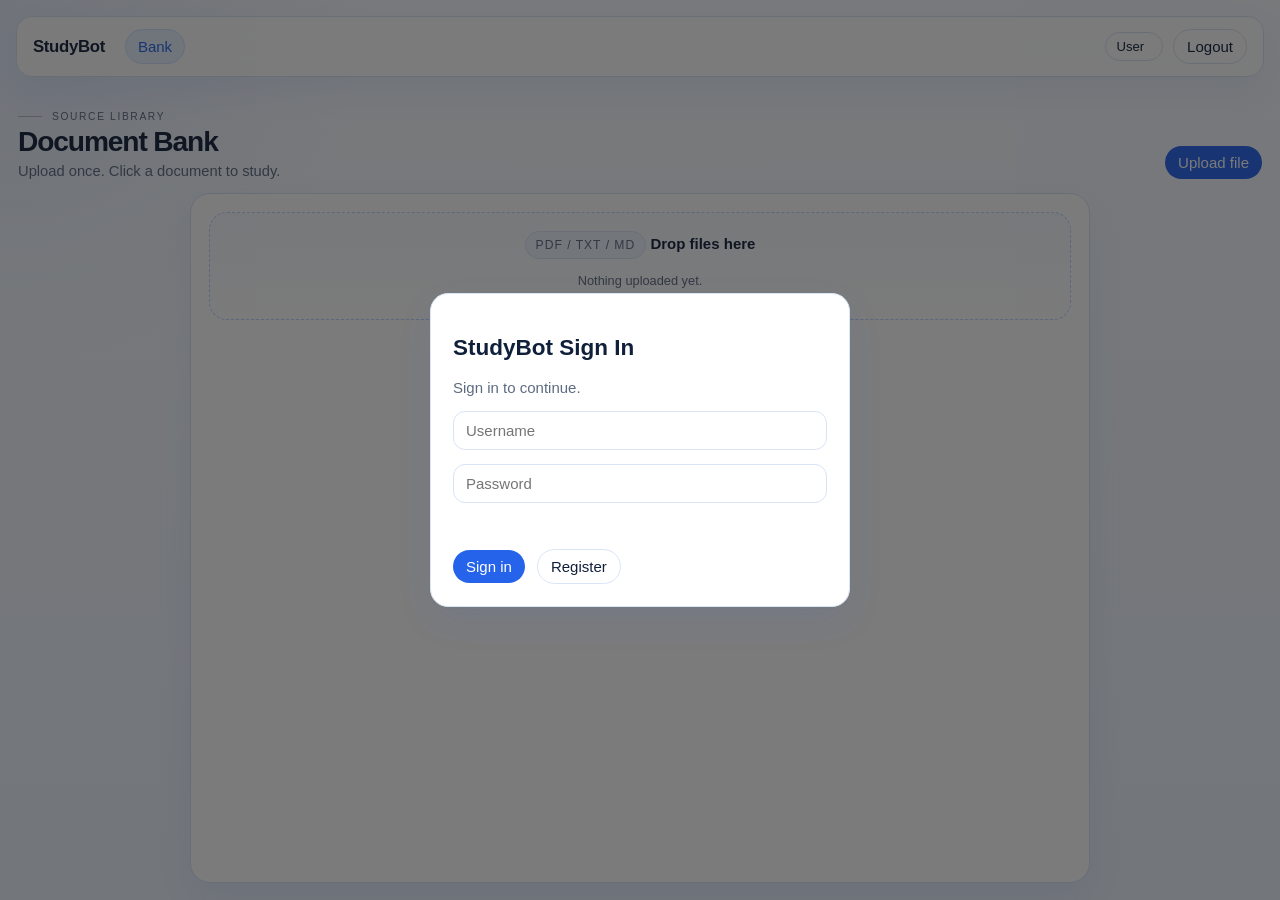
<file: frontend/pages/bank.html>
<!DOCTYPE html>
<html lang="en">
<head>
  <meta charset="utf-8">
  <meta name="viewport" content="width=device-width, initial-scale=1">
  <title>StudyBot Bank</title>
  <link rel="stylesheet" href="../assets/css/tokens.css">
  <link rel="stylesheet" href="../assets/css/layout.css">
  <link rel="stylesheet" href="../assets/css/components.css">
  <link rel="stylesheet" href="../assets/css/bank.css">
</head>
<body>
  <div class="page-shell app-shell">
    <header class="topbar app-topbar reveal">
      <div class="topbar-main">
        <a href="bank.html" class="brand-mark">StudyBot</a>
        <nav class="topbar-nav">
          <a class="nav-link active" href="bank.html">Bank</a>
        </nav>
      </div>
      <div class="topbar-side">
        <div class="pill-list" id="status-pills"></div>
        <div class="status">User <strong id="user-label"></strong></div>
        <button class="btn-secondary" id="logout-btn">Logout</button>
      </div>
    </header>

    <section class="page-head reveal">
      <div>
        <span class="eyebrow">Source Library</span>
        <h1>Document Bank</h1>
        <p class="muted">Upload once. Click a document to study.</p>
      </div>
      <div class="page-head-actions">
        <button class="btn-primary" id="browse-upload">Upload file</button>
        <input type="file" id="upload-input" hidden accept=".pdf,.txt,.md">
      </div>
    </section>

    <main class="bank-content reveal">
      <section class="panel bank-main-full">
        <section class="dropzone bank-upload" id="dropzone">
          <div>
            <div class="dropzone-mark">PDF / TXT / MD</div>
            <strong>Drop files here</strong>
            <p class="small muted" id="upload-note">Nothing uploaded yet.</p>
          </div>
        </section>

        <div class="doc-table" id="docs-list"></div>
      </section>
    </main>
  </div>

  <div class="auth-overlay" id="auth-overlay">
  <script>if(!localStorage.getItem("sb_user"))document.getElementById("auth-overlay").classList.add("open");</script>
    <div class="auth-box">
      <h2>StudyBot Sign In</h2>
      <p class="muted">Sign in to continue.</p>
      <div class="stack">
        <input id="auth-user" placeholder="Username">
        <input id="auth-pass" type="password" placeholder="Password">
        <div id="auth-error" class="small" style="color: var(--danger); min-height: 18px;"></div>
        <div class="row">
          <button class="btn-primary" id="auth-login">Sign in</button>
          <button class="btn-secondary" id="auth-register">Register</button>
        </div>
      </div>
    </div>
  </div>

  <div class="toast-stack" id="toast-stack"></div>
  <script src="../assets/js/amazon-cognito-identity.min.js"></script>
  <script src="../config.js"></script>
  <script type="module" src="../assets/js/bank.js"></script>
</body>
</html>
</file>
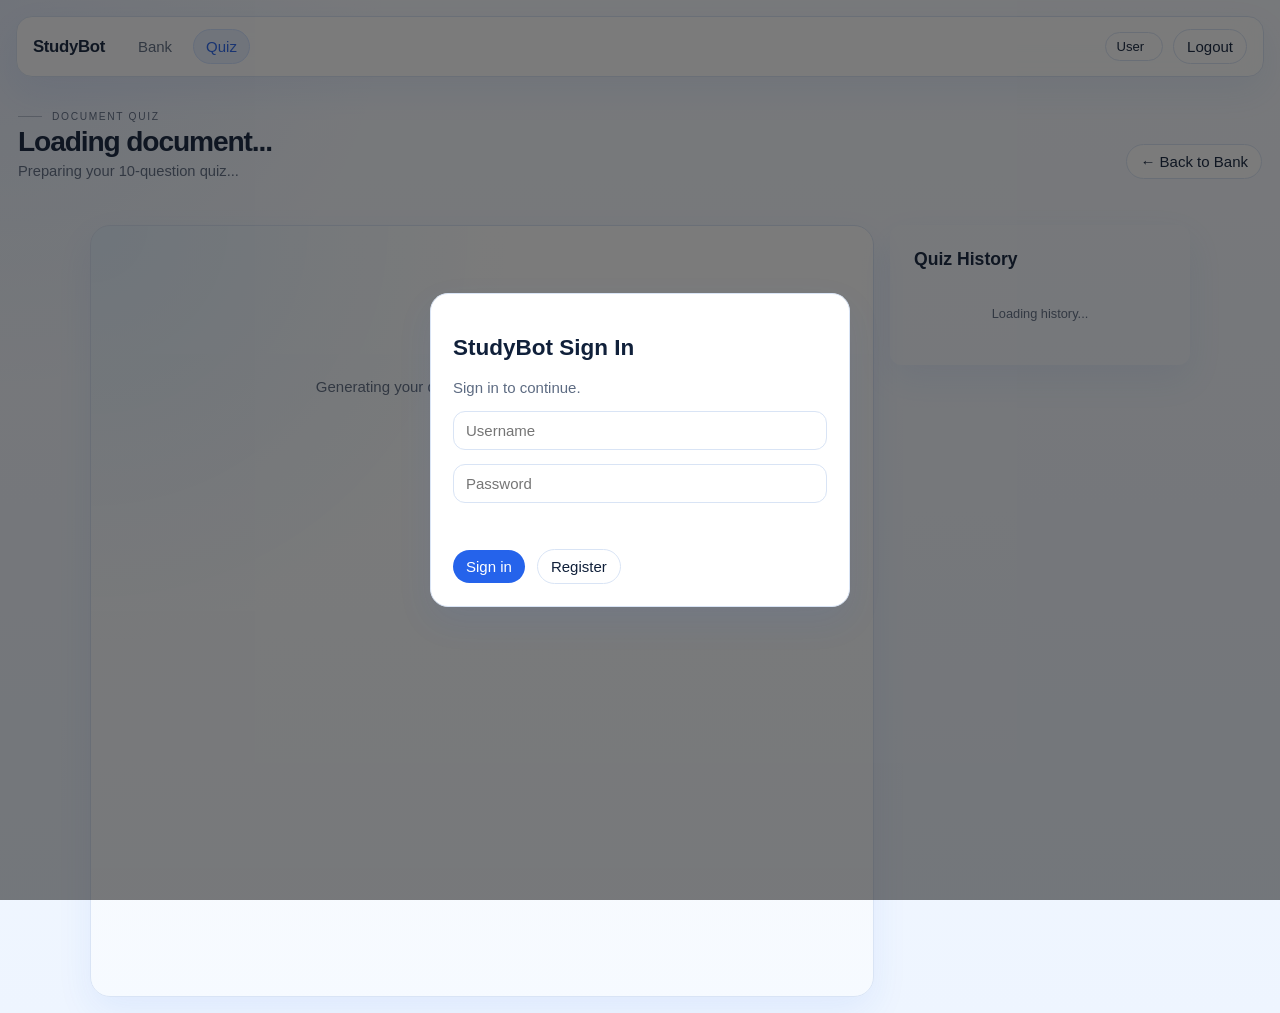
<file: frontend/pages/doc-quiz.html>
<!DOCTYPE html>
<html lang="en">
<head>
  <meta charset="utf-8">
  <meta name="viewport" content="width=device-width, initial-scale=1">
  <title>StudyBot — Document Quiz</title>
  <link rel="stylesheet" href="../assets/css/tokens.css">
  <link rel="stylesheet" href="../assets/css/layout.css">
  <link rel="stylesheet" href="../assets/css/components.css">
  <link rel="stylesheet" href="../assets/css/folder.css">
  <link rel="stylesheet" href="../assets/css/doc-workspace.css">
</head>
<body class="doc-workspace-page">
  <div class="page-shell app-shell">
    <header class="topbar app-topbar reveal">
      <div class="topbar-main">
        <a href="/" class="brand-mark">StudyBot</a>
        <nav class="topbar-nav">
          <a class="nav-link" href="/">Bank</a>
          <a class="nav-link active" href="#">Quiz</a>
        </nav>
      </div>
      <div class="topbar-side">
        <div class="status">User <strong id="user-label"></strong></div>
        <button class="btn-secondary" id="logout-btn">Logout</button>
      </div>
    </header>

    <section class="page-head reveal">
      <div>
        <span class="eyebrow">Document Quiz</span>
        <h1 id="doc-title">Loading document...</h1>
        <p class="muted" id="doc-meta">Preparing your 10-question quiz...</p>
      </div>
      <div class="page-head-actions">
        <a class="btn btn-secondary" href="/" id="back-link">← Back to Bank</a>
      </div>
    </section>

    <main class="doc-workspace-layout reveal" style="grid-template-columns: 1fr 300px; gap: 1rem; max-width: 1100px; margin: 0 auto; padding-top: 2rem;">
      <section class="panel doc-main-panel">
        <div class="chat-shell" style="padding: 2rem; background: var(--bg-card); border-radius: 12px; border: 1px solid var(--border);">
          <div id="loading-state" class="doc-loading-state" style="display: grid;">
            <div class="loading-spinner"></div>
            <p class="muted">Generating your quiz... This might take a moment.</p>
          </div>
          
          <div id="quiz-container" style="display: none;">
            <div id="quiz-questions" class="stack"></div>
            <div class="action-stack" style="margin-top: 2rem; padding-top: 2rem; border-top: 1px solid var(--border);">
              <button class="btn-primary" id="submit-quiz-btn">Submit Quiz</button>
              <div id="quiz-result"></div>
            </div>
          </div>
        </div>
      </section>

      <aside class="panel side-panel" style="background: var(--bg-card); border-radius: 12px; border: 1px solid var(--border); padding: 1.5rem; align-self: start;">
        <h3 style="margin-top: 0; margin-bottom: 1rem; font-size: 1.1rem;">Quiz History</h3>
        <div id="quiz-history-list" class="stack" style="gap: 10px;">
          <div class="empty small">Loading history...</div>
        </div>
      </aside>
    </main>
  </div>

  <div class="auth-overlay" id="auth-overlay">
  <script>if(!localStorage.getItem("sb_user"))document.getElementById("auth-overlay").classList.add("open");</script>
    <div class="auth-box">
      <h2>StudyBot Sign In</h2>
      <p class="muted">Sign in to continue.</p>
      <div class="stack">
        <input id="auth-user" placeholder="Username">
        <input id="auth-pass" type="password" placeholder="Password">
        <div id="auth-error" class="small auth-error"></div>
        <div class="row">
          <button class="btn-primary" id="auth-login">Sign in</button>
          <button class="btn-secondary" id="auth-register">Register</button>
        </div>
      </div>
    </div>
  </div>

  <div class="toast-stack" id="toast-stack"></div>
  <script src="../assets/js/amazon-cognito-identity.min.js"></script>
  <script src="../config.js"></script>
  <script type="module" src="../assets/js/doc-quiz.js"></script>
</body>
</html>
</file>
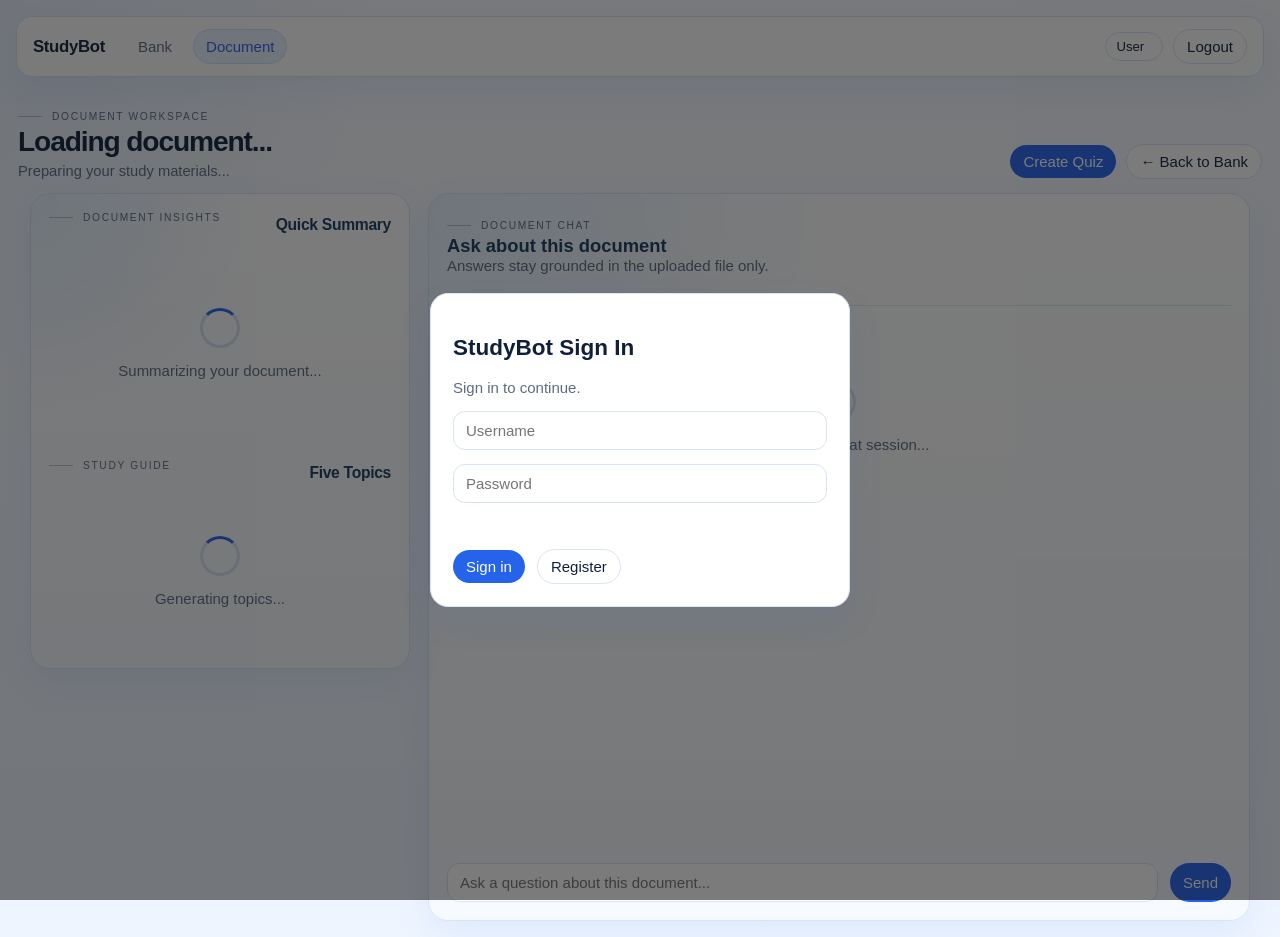
<file: frontend/pages/doc-workspace.html>
<!DOCTYPE html>
<html lang="en">
<head>
  <meta charset="utf-8">
  <meta name="viewport" content="width=device-width, initial-scale=1">
  <title>StudyBot — Document Workspace</title>
  <link rel="stylesheet" href="../assets/css/tokens.css">
  <link rel="stylesheet" href="../assets/css/layout.css">
  <link rel="stylesheet" href="../assets/css/components.css">
  <link rel="stylesheet" href="../assets/css/folder.css">
  <link rel="stylesheet" href="../assets/css/doc-workspace.css">
</head>
<body class="doc-workspace-page">
  <div class="page-shell app-shell">
    <header class="topbar app-topbar reveal">
      <div class="topbar-main">
        <a href="/" class="brand-mark">StudyBot</a>
        <nav class="topbar-nav">
          <a class="nav-link" href="/">Bank</a>
          <a class="nav-link active" href="#">Document</a>
        </nav>
      </div>
      <div class="topbar-side">
        <div class="status">User <strong id="user-label"></strong></div>
        <button class="btn-secondary" id="logout-btn">Logout</button>
      </div>
    </header>

    <section class="page-head reveal">
      <div>
        <span class="eyebrow">Document Workspace</span>
        <h1 id="doc-title">Loading document...</h1>
        <p class="muted" id="doc-meta">Preparing your study materials...</p>
      </div>
      <div class="page-head-actions" style="display: flex; gap: 10px;">
        <a class="btn btn-primary" href="#" id="quiz-link">Create Quiz</a>
        <a class="btn btn-secondary" href="/" id="back-link">← Back to Bank</a>
      </div>
    </section>

    <main class="doc-workspace-layout reveal">
      <aside class="panel doc-insights-panel">
        <div class="insights-shell">
          <div class="insights-section">
            <div class="section-head">
              <span class="eyebrow">Document Insights</span>
              <h2>Quick Summary</h2>
            </div>
            <div id="summary-panel" class="insights-body">
              <div class="doc-loading-state" id="summary-loading-state">
                <div class="loading-spinner"></div>
                <p class="muted">Summarizing your document...</p>
              </div>
            </div>
          </div>
          <div class="insights-section">
            <div class="section-head">
              <span class="eyebrow">Study Guide</span>
              <h2>Five Topics</h2>
            </div>
            <div id="topics-panel" class="insights-body">
              <div class="doc-loading-state compact" id="topics-loading-state">
                <div class="loading-spinner"></div>
                <p class="muted">Generating topics...</p>
              </div>
            </div>
          </div>
        </div>
      </aside>

      <section class="panel doc-main-panel">
        <div class="chat-shell">
          <div class="chat-head">
            <div class="chat-intro">
              <span class="eyebrow">Document Chat</span>
              <h2>Ask about this document</h2>
              <p class="muted">Answers stay grounded in the uploaded file only.</p>
            </div>
          </div>
          <div class="chat-messages" id="chat-messages">
            <div class="doc-loading-state" id="chat-loading-state">
              <div class="loading-spinner"></div>
              <p class="muted">Loading your chat session...</p>
            </div>
          </div>

          <div class="chat-composer">
            <input id="chat-input" placeholder="Ask a question about this document...">
            <button class="btn-primary" id="send-btn">Send</button>
          </div>
        </div>
      </section>
    </main>
  </div>

  <div class="auth-overlay" id="auth-overlay">
  <script>if(!localStorage.getItem("sb_user"))document.getElementById("auth-overlay").classList.add("open");</script>
    <div class="auth-box">
      <h2>StudyBot Sign In</h2>
      <p class="muted">Sign in to continue.</p>
      <div class="stack">
        <input id="auth-user" placeholder="Username">
        <input id="auth-pass" type="password" placeholder="Password">
        <div id="auth-error" class="small auth-error"></div>
        <div class="row">
          <button class="btn-primary" id="auth-login">Sign in</button>
          <button class="btn-secondary" id="auth-register">Register</button>
        </div>
      </div>
    </div>
  </div>

  <div class="toast-stack" id="toast-stack"></div>
  <script src="../assets/js/amazon-cognito-identity.min.js"></script>
  <script src="../config.js"></script>
  <script type="module" src="../assets/js/doc-workspace.js"></script>
</body>
</html>
</file>
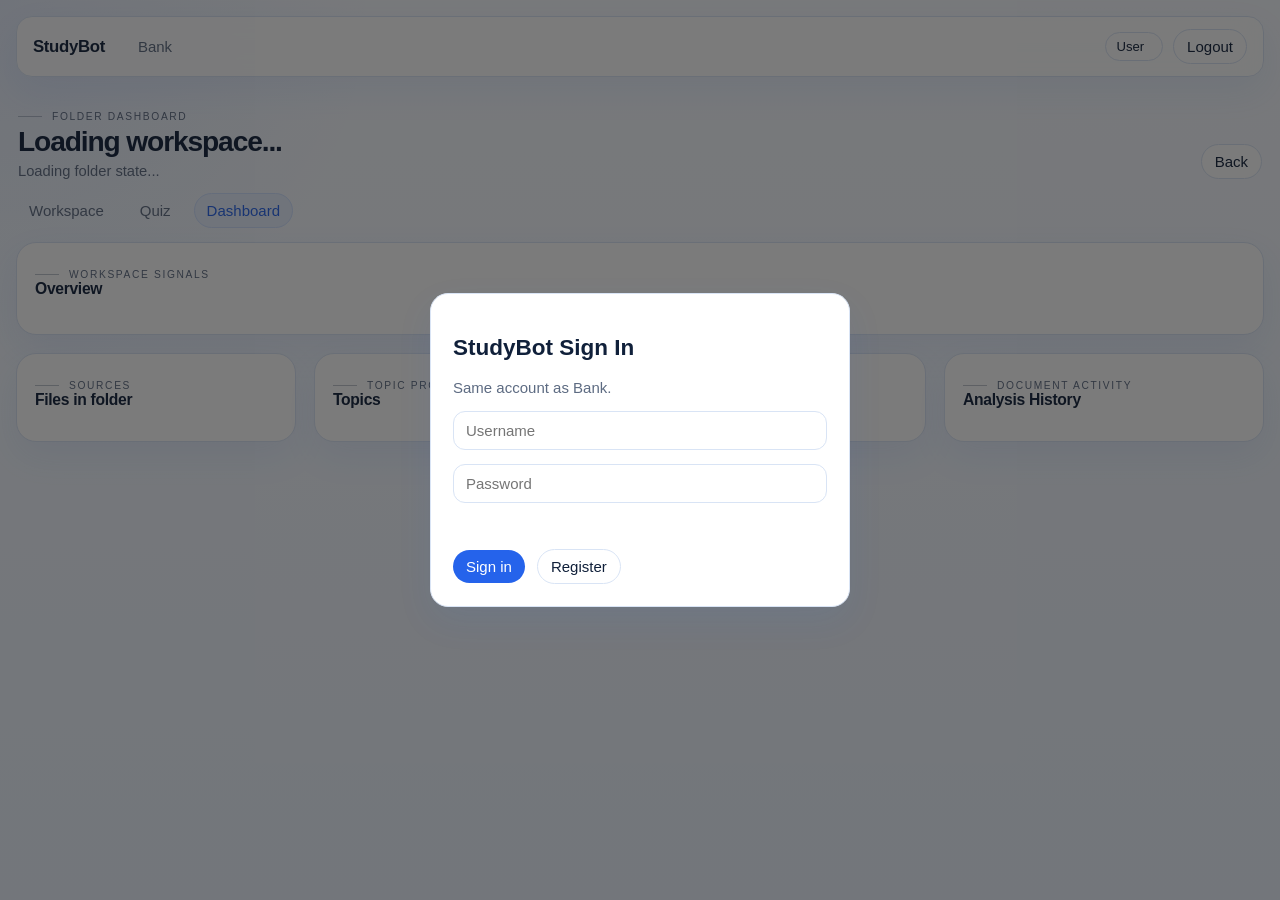
<file: frontend/pages/folder-dashboard.html>
<!DOCTYPE html>
<html lang="en">
<head>
  <meta charset="utf-8">
  <meta name="viewport" content="width=device-width, initial-scale=1">
  <title>StudyBot Dashboard</title>
  <link rel="stylesheet" href="../assets/css/tokens.css">
  <link rel="stylesheet" href="../assets/css/layout.css">
  <link rel="stylesheet" href="../assets/css/components.css">
  <link rel="stylesheet" href="../assets/css/folder.css">
</head>
<body>
  <div class="page-shell app-shell">
    <header class="topbar app-topbar reveal">
      <div class="topbar-main">
        <a href="bank.html" class="brand-mark">StudyBot</a>
        <nav class="topbar-nav">
          <a class="nav-link" href="bank.html">Bank</a>
        </nav>
      </div>
      <div class="topbar-side">
        <div class="status">User <strong id="user-label"></strong></div>
        <button class="btn-secondary" id="logout-btn">Logout</button>
      </div>
    </header>

    <section class="page-head reveal">
      <div>
        <span class="eyebrow">Folder Dashboard</span>
        <h1 id="folder-title">Loading workspace...</h1>
        <p class="muted" id="folder-meta">Loading folder state...</p>
      </div>
      <div class="page-head-actions">
        <a class="btn btn-secondary" href="bank.html" id="bank-link">Back</a>
      </div>
    </section>

    <nav class="subnav reveal">
      <a id="workspace-link" class="subnav-link" href="#">Workspace</a>
      <a id="quiz-link" class="subnav-link" href="#">Quiz</a>
      <a id="dashboard-link" class="subnav-link active" href="#">Dashboard</a>
    </nav>

    <main class="dashboard-layout reveal">
      <section class="panel dashboard-hero">
          <div class="section-head">
            <div>
              <span class="eyebrow">Workspace Signals</span>
            <h2>Overview</h2>
            </div>
          </div>
        <div class="stats-grid wide" id="stats-grid"></div>
      </section>

      <section class="dashboard-columns">
        <aside class="panel dashboard-side">
          <div class="section-head compact">
            <div>
              <span class="eyebrow">Sources</span>
              <h2>Files in folder</h2>
            </div>
          </div>
          <div class="list simple-list" id="folder-docs"></div>
        </aside>

        <section class="panel dashboard-main">
          <div class="section-head compact">
              <div>
                <span class="eyebrow">Topic progress</span>
                <h2>Topics</h2>
              </div>
          </div>
          <div class="list" id="topic-progress"></div>
        </section>

        <aside class="panel dashboard-side">
          <div class="section-head compact">
              <div>
                <span class="eyebrow">Document Activity</span>
                <h2>Analysis History</h2>
              </div>
          </div>
          <div class="list" id="quiz-history"></div>
        </aside>
      </section>
    </main>
  </div>

  <div class="auth-overlay" id="auth-overlay">
  <script>if(!localStorage.getItem("sb_user"))document.getElementById("auth-overlay").classList.add("open");</script>
    <div class="auth-box">
      <h2>StudyBot Sign In</h2>
      <p class="muted">Same account as Bank.</p>
      <div class="stack">
        <input id="auth-user" placeholder="Username">
        <input id="auth-pass" type="password" placeholder="Password">
        <div id="auth-error" class="small auth-error"></div>
        <div class="row">
          <button class="btn-primary" id="auth-login">Sign in</button>
          <button class="btn-secondary" id="auth-register">Register</button>
        </div>
      </div>
    </div>
  </div>

  <div class="toast-stack" id="toast-stack"></div>
  <script src="../assets/js/amazon-cognito-identity.min.js"></script>
  <script src="../config.js"></script>
  <script type="module" src="../assets/js/folder-dashboard.js"></script>
</body>
</html>
</file>
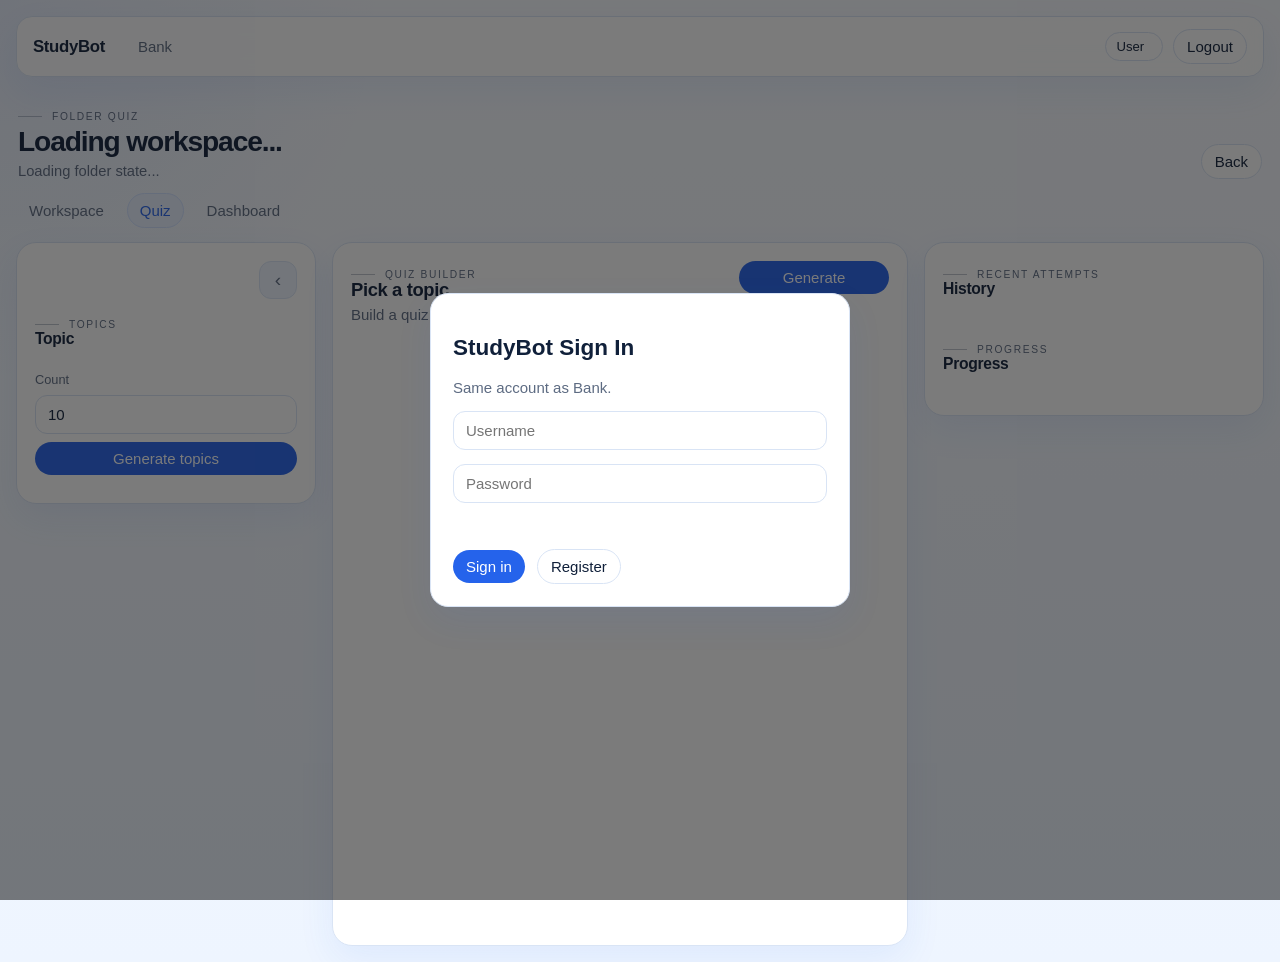
<file: frontend/pages/folder-quiz.html>
<!DOCTYPE html>
<html lang="en">
<head>
  <meta charset="utf-8">
  <meta name="viewport" content="width=device-width, initial-scale=1">
  <title>StudyBot Quiz</title>
  <link rel="stylesheet" href="../assets/css/tokens.css">
  <link rel="stylesheet" href="../assets/css/layout.css">
  <link rel="stylesheet" href="../assets/css/components.css">
  <link rel="stylesheet" href="../assets/css/folder.css">
</head>
<body class="folder-page folder-quiz-page">
  <div class="page-shell app-shell">
    <header class="topbar app-topbar reveal">
      <div class="topbar-main">
        <a href="bank.html" class="brand-mark">StudyBot</a>
        <nav class="topbar-nav">
          <a class="nav-link" href="bank.html">Bank</a>
        </nav>
      </div>
      <div class="topbar-side">
        <div class="status">User <strong id="user-label"></strong></div>
        <button class="btn-secondary" id="logout-btn">Logout</button>
      </div>
    </header>

    <section class="page-head reveal">
      <div>
        <span class="eyebrow">Folder Quiz</span>
        <h1 id="folder-title">Loading workspace...</h1>
        <p class="muted" id="folder-meta">Loading folder state...</p>
      </div>
      <div class="page-head-actions">
        <a class="btn btn-secondary" href="bank.html" id="bank-link">Back</a>
      </div>
    </section>

    <nav class="subnav reveal">
      <a id="workspace-link" class="subnav-link" href="#">Workspace</a>
      <a id="quiz-link" class="subnav-link active" href="#">Quiz</a>
      <a id="dashboard-link" class="subnav-link" href="#">Dashboard</a>
    </nav>

    <main class="workspace-grid folder-app quiz-layout reveal">
      <aside class="panel folder-sidebar collapsible-sidebar" id="folder-sidebar">
        <div class="sidebar-shell">
          <div class="sidebar-toggle-row">
            <button class="sidebar-toggle" id="sidebar-toggle" type="button" aria-expanded="true" aria-label="Collapse left sidebar">
              <span id="sidebar-toggle-icon" aria-hidden="true">‹</span>
            </button>
          </div>
          <div class="side-rail sidebar-content">
          <section class="section-block">
            <div class="section-head compact sidebar-head-stack">
              <div>
                <span class="eyebrow">Topics</span>
                <h2>Topic</h2>
              </div>
            </div>
            <div class="stack compact-stack">
              <label class="stack compact-stack">
                <span class="small muted">Count</span>
                <input id="question-count" type="number" min="1" max="25" value="10">
              </label>
              <button class="btn-primary" id="generate-topics-btn">Generate topics</button>
            </div>
            <div class="list" id="topics-list"></div>
          </section>
          </div>
        </div>
      </aside>

      <section class="panel folder-main">
        <div class="quiz-stage">
          <div class="section-head quiz-stage-head">
            <div class="quiz-stage-copy">
              <span class="eyebrow">Quiz Builder</span>
              <h2 id="quiz-topic-title">Pick a topic</h2>
              <p class="muted" id="quiz-topic-summary">Build a quiz from one topic.</p>
            </div>
            <div class="quiz-stage-actions">
              <button class="btn-primary" id="generate-quiz-btn">Generate</button>
            </div>
          </div>
          <div id="quiz-shell" class="stack">
            <div class="empty">Select a topic from the left rail to start.</div>
          </div>
        </div>
      </section>

      <aside class="panel folder-rail">
        <div class="side-rail side-rail-scroll">
          <section class="section-block">
            <div class="section-head compact">
              <div>
                <span class="eyebrow">Recent attempts</span>
                <h2>History</h2>
              </div>
            </div>
            <div class="list" id="quiz-history"></div>
          </section>

          <section class="section-block">
            <div class="section-head compact">
              <div>
                <span class="eyebrow">Progress</span>
                <h2>Progress</h2>
              </div>
            </div>
            <div class="list" id="topic-progress"></div>
          </section>
        </div>
      </aside>
    </main>
  </div>

  <div class="auth-overlay" id="auth-overlay">
  <script>if(!localStorage.getItem("sb_user"))document.getElementById("auth-overlay").classList.add("open");</script>
    <div class="auth-box">
      <h2>StudyBot Sign In</h2>
      <p class="muted">Same account as Bank.</p>
      <div class="stack">
        <input id="auth-user" placeholder="Username">
        <input id="auth-pass" type="password" placeholder="Password">
        <div id="auth-error" class="small auth-error"></div>
        <div class="row">
          <button class="btn-primary" id="auth-login">Sign in</button>
          <button class="btn-secondary" id="auth-register">Register</button>
        </div>
      </div>
    </div>
  </div>

  <div class="toast-stack" id="toast-stack"></div>
  <script src="../assets/js/amazon-cognito-identity.min.js"></script>
  <script src="../config.js"></script>
  <script type="module" src="../assets/js/folder-quiz.js"></script>
</body>
</html>
</file>
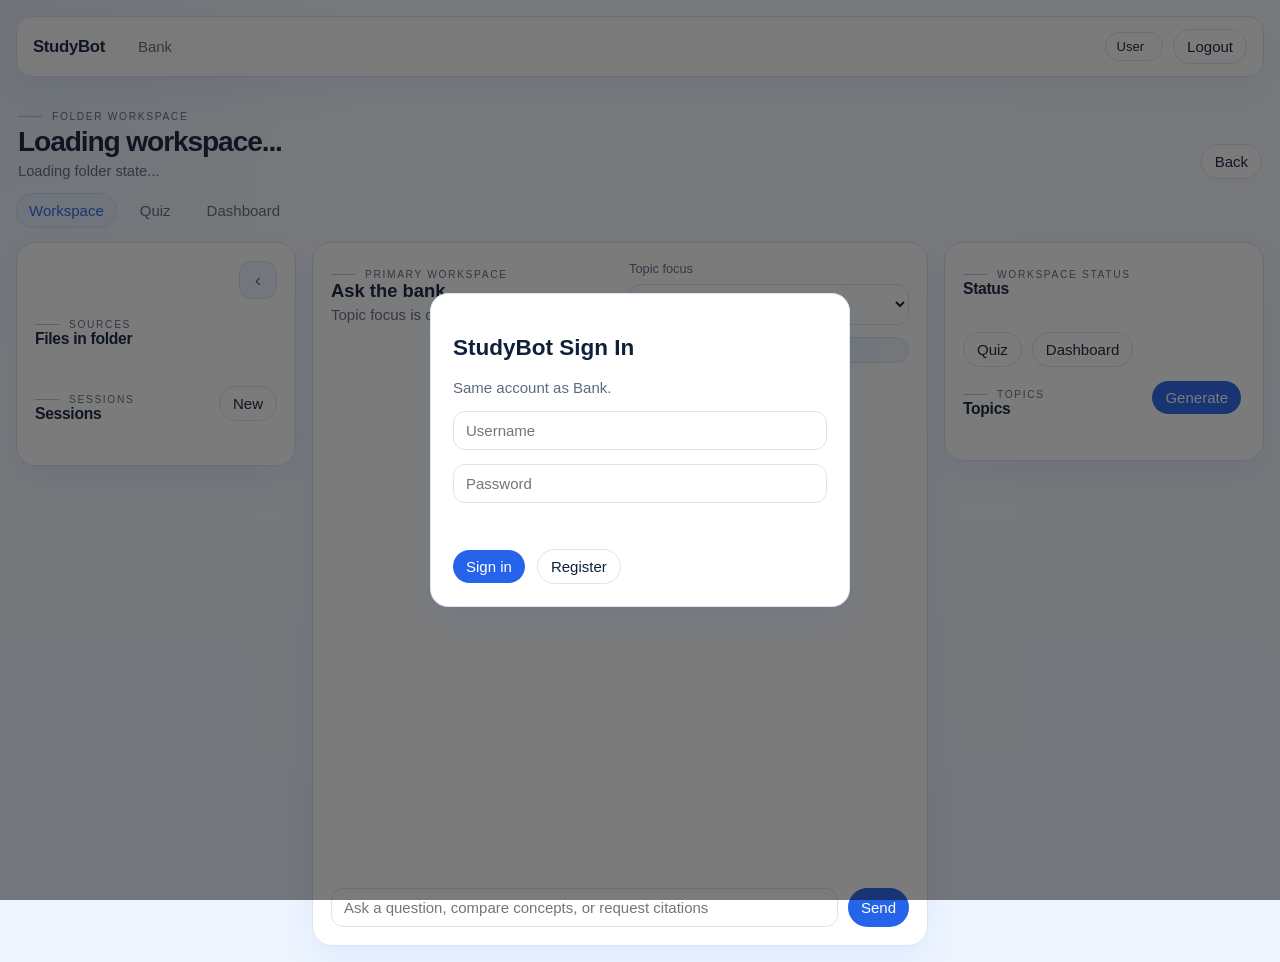
<file: frontend/pages/folder-workspace.html>
<!DOCTYPE html>
<html lang="en">
<head>
  <meta charset="utf-8">
  <meta name="viewport" content="width=device-width, initial-scale=1">
  <title>StudyBot Workspace</title>
  <link rel="stylesheet" href="../assets/css/tokens.css">
  <link rel="stylesheet" href="../assets/css/layout.css">
  <link rel="stylesheet" href="../assets/css/components.css">
  <link rel="stylesheet" href="../assets/css/folder.css">
</head>
<body class="folder-page folder-workspace-page">
  <div class="page-shell app-shell">
    <header class="topbar app-topbar reveal">
      <div class="topbar-main">
        <a href="bank.html" class="brand-mark">StudyBot</a>
        <nav class="topbar-nav">
          <a class="nav-link" href="bank.html">Bank</a>
        </nav>
      </div>
      <div class="topbar-side">
        <div class="status">User <strong id="user-label"></strong></div>
        <button class="btn-secondary" id="logout-btn">Logout</button>
      </div>
    </header>

    <section class="page-head reveal">
      <div>
        <span class="eyebrow">Folder Workspace</span>
        <h1 id="folder-title">Loading workspace...</h1>
        <p class="muted" id="folder-meta">Loading folder state...</p>
      </div>
      <div class="page-head-actions">
        <a class="btn btn-secondary" href="bank.html" id="bank-link">Back</a>
      </div>
    </section>

    <nav class="subnav reveal">
      <a id="workspace-link" class="subnav-link active" href="#">Workspace</a>
      <a id="quiz-link" class="subnav-link" href="#">Quiz</a>
      <a id="dashboard-link" class="subnav-link" href="#">Dashboard</a>
    </nav>

    <main class="workspace-grid folder-app reveal">
      <aside class="panel folder-sidebar collapsible-sidebar" id="folder-sidebar">
        <div class="sidebar-shell">
          <div class="sidebar-toggle-row">
            <button class="sidebar-toggle" id="sidebar-toggle" type="button" aria-expanded="true" aria-label="Collapse left sidebar">
              <span id="sidebar-toggle-icon" aria-hidden="true">‹</span>
            </button>
          </div>
          <div class="side-rail sidebar-content">
          <section class="section-block">
            <div class="section-head compact">
              <div>
                <span class="eyebrow">Sources</span>
                <h2>Files in folder</h2>
              </div>
            </div>
            <div class="list simple-list" id="folder-docs"></div>
          </section>

          <section class="section-block">
            <div class="section-head compact">
              <div>
                <span class="eyebrow">Sessions</span>
                <h2>Sessions</h2>
              </div>
              <button class="btn-secondary" id="new-session-btn">New</button>
            </div>
            <div class="list" id="sessions-list"></div>
          </section>
          </div>
        </div>
      </aside>

      <section class="panel folder-main">
        <div class="chat-shell">
          <div class="chat-head">
            <div class="chat-intro">
              <span class="eyebrow">Primary Workspace</span>
              <h2>Ask the bank</h2>
              <p class="muted">Topic focus is optional.</p>
            </div>
            <div class="chat-controls">
              <label class="stack compact-stack">
                <span class="small muted">Topic focus</span>
                <select id="topic-select"></select>
              </label>
              <div class="focus-topic" id="focus-topic-card"></div>
            </div>
          </div>

          <div class="chat-messages" id="chat-messages"></div>

          <div class="chat-composer">
            <input id="chat-input" placeholder="Ask a question, compare concepts, or request citations">
            <button class="btn-primary" id="send-btn">Send</button>
          </div>
        </div>
      </section>

      <aside class="panel folder-rail">
        <div class="side-rail side-rail-scroll">
          <section class="section-block">
            <div class="section-head compact">
              <div>
                <span class="eyebrow">Workspace Status</span>
                <h2>Status</h2>
              </div>
            </div>
            <div class="metric-strip vertical" id="workspace-signals"></div>
            <div class="action-stack">
              <a id="quiz-cta" class="btn btn-secondary" href="#">Quiz</a>
              <a id="dashboard-cta" class="btn btn-secondary" href="#">Dashboard</a>
            </div>
          </section>

          <section class="section-block">
            <div class="section-head compact">
              <div>
                <span class="eyebrow">Topics</span>
                <h2>Topics</h2>
              </div>
              <button class="btn-primary" id="generate-topics-btn">Generate</button>
            </div>
            <div class="list" id="topics-list"></div>
          </section>
        </div>
      </aside>
    </main>
  </div>

  <div class="auth-overlay" id="auth-overlay">
  <script>if(!localStorage.getItem("sb_user"))document.getElementById("auth-overlay").classList.add("open");</script>
    <div class="auth-box">
      <h2>StudyBot Sign In</h2>
      <p class="muted">Same account as Bank.</p>
      <div class="stack">
        <input id="auth-user" placeholder="Username">
        <input id="auth-pass" type="password" placeholder="Password">
        <div id="auth-error" class="small auth-error"></div>
        <div class="row">
          <button class="btn-primary" id="auth-login">Sign in</button>
          <button class="btn-secondary" id="auth-register">Register</button>
        </div>
      </div>
    </div>
  </div>

  <div class="toast-stack" id="toast-stack"></div>
  <script src="../assets/js/amazon-cognito-identity.min.js"></script>
  <script src="../config.js"></script>
  <script type="module" src="../assets/js/folder-workspace.js"></script>
</body>
</html>
</file>
<file: frontend/assets/css/tokens.css>
:root {
  --bg: #f4f8fe;
  --bg-elevated: #ffffff;
  --bg-subtle: #eef4ff;
  --bg-strong: #ffffff;
  --ink: #10203a;
  --muted: #5d6b82;
  --line: #d9e4f5;
  --line-strong: #c7d7f0;
  --accent: #2563eb;
  --accent-strong: #1d4ed8;
  --accent-soft: #e7f0ff;
  --warn: #b45309;
  --danger: #dc2626;
  --success: #15803d;
  --shadow: 0 14px 36px rgba(37, 99, 235, 0.08);
  --radius-lg: 20px;
  --radius-md: 14px;
  --radius-sm: 10px;
  --mono: "Cascadia Code", "SFMono-Regular", Consolas, monospace;
  --sans: "Aptos", "Segoe UI Variable Text", "Segoe UI", sans-serif;
}
</file>
<file: frontend/assets/css/layout.css>
*,
*::before,
*::after {
  box-sizing: border-box;
}

html,
body {
  margin: 0;
  min-height: 100%;
}

body {
  font-family: var(--sans);
  font-size: 15px;
  color: var(--ink);
  background:
    radial-gradient(circle at top left, rgba(37, 99, 235, 0.08), transparent 24%),
    linear-gradient(180deg, #f8fbff 0%, #eef5ff 100%);
}

a {
  color: inherit;
  text-decoration: none;
}

.page-shell {
  min-height: 100vh;
  padding: 16px;
}

.app-shell {
  max-width: 1600px;
  margin: 0 auto;
}

.topbar {
  display: flex;
  justify-content: space-between;
  align-items: center;
  gap: 16px;
  padding: 12px 16px;
  border-radius: 16px;
  margin-bottom: 18px;
  background: rgba(255, 255, 255, 0.88);
  border: 1px solid var(--line);
  box-shadow: var(--shadow);
}

.app-topbar {
  position: sticky;
  top: 12px;
  z-index: 20;
  backdrop-filter: blur(14px);
}

.topbar-main {
  display: flex;
  align-items: center;
  gap: 20px;
  min-width: 0;
}

.topbar-side {
  display: flex;
  gap: 10px;
  align-items: center;
  flex-wrap: wrap;
  justify-content: flex-end;
}

.brand-mark {
  font-size: 1.05rem;
  font-weight: 700;
  letter-spacing: -0.02em;
}

.topbar-nav {
  display: flex;
  gap: 8px;
  flex-wrap: wrap;
}

.page-head {
  display: flex;
  justify-content: space-between;
  align-items: flex-end;
  gap: 18px;
  padding: 8px 2px 14px;
}

.page-head h1,
.page-head p {
  margin: 0;
}

.page-head h1 {
  font-size: clamp(1.55rem, 2.2vw, 2.2rem);
  line-height: 1.02;
  letter-spacing: -0.04em;
  margin-top: 6px;
}

.page-head p {
  margin-top: 6px;
  max-width: 54ch;
  font-size: 0.92rem;
}

.page-head-actions {
  display: flex;
  gap: 10px;
  align-items: center;
  flex-wrap: wrap;
}

.eyebrow {
  display: inline-flex;
  align-items: center;
  gap: 10px;
  font-size: 0.64rem;
  letter-spacing: 0.16em;
  text-transform: uppercase;
  color: var(--muted);
}

.eyebrow::before {
  content: "";
  width: 24px;
  height: 1px;
  background: currentColor;
  opacity: 0.4;
}

.workspace-grid {
  display: grid;
  gap: 16px;
}

.workspace-grid.folder-app {
  grid-template-columns: 280px minmax(0, 1fr) 320px;
  align-items: start;
}

.workspace-grid.folder-app.quiz-layout {
  grid-template-columns: 300px minmax(0, 1.1fr) 340px;
}

.panel {
  border-radius: var(--radius-lg);
  padding: 18px;
  background: var(--bg-elevated);
  border: 1px solid var(--line);
  box-shadow: var(--shadow);
}

.panel h2,
.panel h3,
.panel p {
  margin-top: 0;
}

.split-column {
  display: grid;
  gap: 24px;
}

.section-head {
  display: flex;
  justify-content: space-between;
  gap: 12px;
  align-items: flex-start;
  margin-bottom: 14px;
}

.section-head.compact {
  margin-bottom: 10px;
}

.section-head h2 {
  margin-bottom: 4px;
  font-size: 0.98rem;
  letter-spacing: -0.02em;
}

.reveal {
  animation: rise-in 0.36s ease both;
}

@keyframes rise-in {
  from {
    opacity: 0;
    transform: translateY(8px);
  }
  to {
    opacity: 1;
    transform: translateY(0);
  }
}

.subnav {
  display: flex;
  gap: 10px;
  margin-bottom: 14px;
}

.subnav-link,
.nav-link {
  display: inline-flex;
  align-items: center;
  justify-content: center;
  padding: 8px 12px;
  border-radius: 999px;
  color: var(--muted);
  border: 1px solid transparent;
}

.subnav-link.active,
.nav-link.active {
  color: var(--accent);
  background: var(--accent-soft);
  border-color: #cfe0ff;
}

.dashboard-layout {
  display: grid;
  gap: 18px;
}

.dashboard-columns {
  display: grid;
  grid-template-columns: 280px minmax(0, 1fr) 320px;
  gap: 18px;
}

@media (max-width: 1160px) {
  .workspace-grid.folder-app,
  .dashboard-columns {
    grid-template-columns: 1fr;
  }

  .topbar {
    align-items: flex-start;
  }

  .page-head {
    align-items: flex-start;
    flex-direction: column;
  }
}

@media (max-width: 720px) {
  .page-shell {
    padding: 16px;
  }

  .topbar,
  .panel {
    padding: 16px;
  }

  .topbar-side {
    justify-content: flex-start;
  }

  .topbar-main {
    flex-direction: column;
    align-items: flex-start;
  }

  .subnav {
    flex-wrap: wrap;
  }
}
</file>
<file: frontend/assets/css/components.css>
.btn,
button {
  border: 0;
  border-radius: 999px;
  padding: 8px 13px;
  font: inherit;
  cursor: pointer;
  transition: transform 0.15s ease, background 0.15s ease, color 0.15s ease, border-color 0.15s ease;
}

.btn:hover,
button:hover {
  transform: translateY(-1px);
}

.btn-primary {
  background: var(--accent);
  color: #fff;
}

.btn-primary:hover {
  background: var(--accent-strong);
}

.btn-secondary {
  background: #fff;
  color: var(--ink);
  border: 1px solid var(--line);
}

.btn-secondary:hover {
  background: var(--bg-subtle);
}

.btn-danger {
  background: rgba(185, 28, 28, 0.1);
  color: var(--danger);
}

.field,
input,
select {
  width: 100%;
  border-radius: 12px;
  border: 1px solid var(--line);
  background: #fff;
  padding: 10px 12px;
  font: inherit;
  color: var(--ink);
}

.field:focus,
input:focus,
select:focus {
  outline: 2px solid rgba(37, 99, 235, 0.14);
  border-color: var(--accent);
}

.muted {
  color: var(--muted);
}

.stack {
  display: grid;
  gap: 14px;
}

.row {
  display: flex;
  gap: 12px;
  align-items: center;
}

.row.wrap {
  flex-wrap: wrap;
}

.row.between {
  justify-content: space-between;
}

.chip {
  display: inline-flex;
  align-items: center;
  gap: 8px;
  padding: 6px 10px;
  border-radius: 999px;
  background: #fff;
  border: 1px solid var(--line);
  color: var(--muted);
  font-size: 0.8rem;
}

.list {
  display: grid;
  gap: 12px;
}

.card {
  border: 1px solid var(--line);
  border-radius: var(--radius-md);
  background: #fff;
  padding: 16px;
}

.card h4,
.card p {
  margin: 0;
}

.small {
  font-size: 0.8rem;
}

.mono {
  font-family: var(--mono);
}

.empty {
  color: var(--muted);
  padding: 20px 0;
  text-align: center;
}

.dropzone {
  border: 1.5px dashed #bcd3ff;
  border-radius: 18px;
  padding: 18px;
  text-align: center;
  background: linear-gradient(180deg, #f6faff, #ffffff);
  transition: transform 0.15s ease, border-color 0.15s ease;
}

.dropzone.drag {
  border-color: var(--accent);
  transform: scale(1.01);
}

.dropzone-mark {
  display: inline-block;
  margin-bottom: 14px;
  padding: 6px 10px;
  border-radius: 999px;
  background: var(--bg-subtle);
  border: 1px solid var(--line);
  font-size: 0.76rem;
  letter-spacing: 0.08em;
  text-transform: uppercase;
  color: var(--muted);
}

.modal-backdrop {
  position: fixed;
  inset: 0;
  display: none;
  place-items: center;
  background: rgba(24, 24, 24, 0.48);
  z-index: 1000;
}

.modal-backdrop.open {
  display: grid;
}

.modal {
  width: min(560px, calc(100vw - 24px));
  padding: 20px;
  border-radius: 18px;
  background: var(--bg-strong);
  border: 1px solid var(--line);
  box-shadow: var(--shadow);
}

.modal h3,
.modal p {
  margin-top: 0;
}

.modal-scroll {
  max-height: 300px;
  overflow: auto;
  padding-right: 4px;
}

.status {
  display: inline-flex;
  align-items: center;
  gap: 8px;
  border-radius: 999px;
  padding: 6px 10px;
  background: #fff;
  border: 1px solid var(--line);
  font-size: 0.82rem;
}

.toast-stack {
  position: fixed;
  right: 18px;
  bottom: 18px;
  display: grid;
  gap: 10px;
  z-index: 1200;
}

.toast {
  min-width: 240px;
  max-width: 360px;
  padding: 12px 14px;
  border-radius: 14px;
  border: 1px solid var(--line);
  background: rgba(255, 255, 255, 0.96);
  box-shadow: var(--shadow);
}

.toast.error {
  color: var(--danger);
}

.toast.success {
  color: var(--success);
}

.auth-overlay {
  position: fixed;
  inset: 0;
  display: none;
  place-items: center;
  background: rgba(16, 16, 16, 0.55);
  z-index: 1400;
}

.auth-overlay.open {
  display: grid;
}

.auth-box {
  width: min(420px, calc(100vw - 24px));
  padding: 22px;
  border-radius: 18px;
  background: var(--bg-strong);
  border: 1px solid var(--line);
  box-shadow: var(--shadow);
}

.pill-list {
  display: flex;
  gap: 8px;
  flex-wrap: wrap;
}

.metric-strip {
  display: flex;
  gap: 12px;
  flex-wrap: wrap;
}

.metric-strip.vertical {
  display: grid;
}

.metric-pill {
  display: grid;
  gap: 3px;
  min-width: 0;
  padding: 12px;
  border-radius: 14px;
  border: 1px solid var(--line);
  background: var(--bg-subtle);
}

.metric-pill strong {
  font-size: 1rem;
  letter-spacing: -0.03em;
}

.metric-pill span {
  color: var(--muted);
  font-size: 0.8rem;
}

.compact-stack {
  gap: 8px;
}

.auth-error {
  color: var(--danger);
  min-height: 18px;
}
</file>
<file: frontend/assets/css/bank.css>
.bank-content {
  max-width: 900px;
  margin: 0 auto;
}

.bank-main-full {
  min-height: calc(100vh - 210px);
}

.bank-upload {
  margin-bottom: 18px;
}

.doc-table {
  display: grid;
  gap: 12px;
}

.doc-row {
  display: grid;
  grid-template-columns: minmax(0, 1fr) auto;
  gap: 16px;
  padding: 16px;
  border-radius: 14px;
  border: 1px solid var(--line);
  background: #fff;
  transition: border-color 0.15s ease, background 0.15s ease, transform 0.15s ease;
}

.doc-row-clickable {
  text-decoration: none;
  color: inherit;
  cursor: pointer;
}

.doc-row-clickable:hover {
  border-color: var(--accent);
  background: #f5f9ff;
  transform: translateY(-1px);
}

.doc-row h4 {
  margin: 0 0 6px;
}

.doc-row-main {
  min-width: 0;
}

.doc-actions {
  display: flex;
  gap: 8px;
  flex-wrap: wrap;
  justify-content: flex-end;
  align-content: center;
}
</file>
<file: frontend/assets/css/folder.css>
.sidebar-shell {
  display: grid;
  gap: 12px;
  position: sticky;
  top: 92px;
}

.sidebar-toggle-row {
  display: flex;
  justify-content: flex-end;
}

.sidebar-toggle {
  width: 38px;
  height: 38px;
  padding: 0;
  border-radius: 12px;
  border: 1px solid var(--line);
  background: var(--bg-subtle);
  color: var(--muted);
  font-size: 1.2rem;
  line-height: 1;
}

.sidebar-toggle:hover {
  color: var(--accent);
  border-color: var(--line-strong);
}

.side-rail {
  position: sticky;
  top: 92px;
  display: grid;
  gap: 14px;
}

.collapsible-sidebar .side-rail {
  position: static;
  top: auto;
}

.side-rail-scroll {
  max-height: calc(100vh - 112px);
  overflow: auto;
  padding-right: 4px;
}

.folder-sidebar,
.folder-main,
.folder-rail,
.dashboard-main,
.dashboard-side,
.dashboard-hero {
  min-width: 0;
}

.folder-sidebar,
.folder-rail {
  align-self: start;
}

.section-block {
  display: grid;
  gap: 10px;
}

.sidebar-head-stack {
  align-items: stretch;
}

.simple-list-item {
  padding: 10px 0;
  border-bottom: 1px solid var(--line);
}

.simple-list-item:last-child {
  border-bottom: 0;
}

.chat-shell {
  display: grid;
  grid-template-rows: auto 1fr auto;
  min-height: 74vh;
  gap: 14px;
}

.chat-head {
  display: grid;
  grid-template-columns: minmax(0, 1fr) 280px;
  gap: 12px;
}

.chat-intro h2 {
  margin-bottom: 4px;
  font-size: 1.15rem;
}

.chat-controls {
  display: grid;
  gap: 12px;
  align-content: start;
}

.focus-topic {
  display: grid;
  gap: 4px;
  padding: 12px 14px;
  border-radius: 14px;
  border: 1px solid var(--line);
  background: var(--bg-subtle);
}

.chat-messages {
  overflow: auto;
  display: grid;
  gap: 10px;
  padding-right: 4px;
  align-content: start;
}

.chat-bubble {
  max-width: 82%;
  padding: 12px 14px;
  border-radius: 16px;
  border: 1px solid var(--line);
  background: #fff;
}

.chat-bubble.user {
  margin-left: auto;
  background: var(--accent-soft);
}

.chat-citations {
  display: flex;
  flex-wrap: wrap;
  gap: 8px;
  margin-top: 10px;
}

.chat-composer {
  display: grid;
  grid-template-columns: minmax(0, 1fr) auto;
  gap: 10px;
}

.stats-grid {
  display: grid;
  grid-template-columns: repeat(2, minmax(0, 1fr));
  gap: 10px;
}

.stats-grid.wide {
  grid-template-columns: repeat(4, minmax(0, 1fr));
}

.stat-box {
  border-radius: 14px;
  padding: 12px;
  border: 1px solid var(--line);
  background: var(--bg-subtle);
}

.stat-box strong {
  display: block;
  font-size: 1.15rem;
  margin-bottom: 2px;
}

.session-item,
.history-item,
.progress-item,
.topic-item {
  width: 100%;
  padding: 12px;
  border-radius: 14px;
  border: 1px solid var(--line);
  background: #fff;
  transition: border-color 0.15s ease, background 0.15s ease;
  text-align: left;
}

.topic-item,
.session-item {
  cursor: pointer;
}

.session-item:hover,
.history-item:hover,
.progress-item:hover,
.topic-item:hover {
  border-color: var(--line-strong);
  background: #fbfdff;
}

.session-item.active,
.topic-item.active {
  border-color: var(--accent);
  background: var(--accent-soft);
}

.topic-item .row.between,
.progress-item .row.between {
  align-items: flex-start;
}

.topic-actions,
.action-stack {
  display: flex;
  gap: 10px;
  flex-wrap: wrap;
}

.topic-item strong,
.progress-item strong,
.history-item strong,
.focus-topic strong {
  display: -webkit-box;
  -webkit-line-clamp: 2;
  -webkit-box-orient: vertical;
  overflow: hidden;
}

.topic-item p,
.progress-item p,
.focus-topic span,
#quiz-topic-summary {
  display: -webkit-box;
  -webkit-box-orient: vertical;
  overflow: hidden;
}

.topic-item p,
.progress-item p,
.focus-topic span {
  -webkit-line-clamp: 3;
}

.progress-meta {
  display: flex;
  gap: 10px;
  flex-wrap: wrap;
  color: var(--muted);
  font-size: 0.8rem;
}

.quiz-stage {
  display: grid;
  gap: 14px;
  min-height: 74vh;
  align-content: start;
}

.quiz-stage-head {
  align-items: stretch;
}

.quiz-stage-copy {
  min-width: 0;
}

.quiz-stage-copy h2 {
  margin-bottom: 6px;
  line-height: 1.1;
  font-size: 1.15rem;
  display: -webkit-box;
  -webkit-box-orient: vertical;
  -webkit-line-clamp: 2;
  overflow: hidden;
}

#quiz-topic-summary {
  -webkit-line-clamp: 3;
  max-width: 70ch;
}

.quiz-stage-actions {
  display: flex;
  align-items: flex-start;
}

.quiz-stage-actions .btn-primary {
  min-width: 150px;
}

.quiz-header {
  display: flex;
  justify-content: flex-end;
}

.quiz-question {
  display: grid;
  gap: 10px;
  padding: 14px;
  border-radius: 14px;
  border: 1px solid var(--line);
  background: #fff;
}

.answer-option {
  display: flex;
  gap: 10px;
  align-items: flex-start;
  padding: 10px 12px;
  border-radius: 12px;
  border: 1px solid var(--line);
  background: #fff;
}

.answer-option:hover {
  border-color: var(--line-strong);
}

.left-sidebar-collapsed .workspace-grid.folder-app {
  grid-template-columns: 72px minmax(0, 1fr) 320px;
}

.left-sidebar-collapsed .workspace-grid.folder-app.quiz-layout {
  grid-template-columns: 72px minmax(0, 1.1fr) 340px;
}

.left-sidebar-collapsed .folder-sidebar {
  padding: 16px 10px;
}

.left-sidebar-collapsed .folder-sidebar .sidebar-content {
  display: none;
}

.left-sidebar-collapsed .folder-sidebar .sidebar-toggle-row {
  justify-content: center;
}

@media (max-width: 1160px) {
  .sidebar-shell,
  .side-rail {
    position: static;
    top: auto;
  }

  .side-rail-scroll {
    max-height: none;
    overflow: visible;
    padding-right: 0;
  }

  .chat-head {
    grid-template-columns: 1fr;
  }

  .stats-grid.wide {
    grid-template-columns: repeat(2, minmax(0, 1fr));
  }

  .left-sidebar-collapsed .workspace-grid.folder-app,
  .left-sidebar-collapsed .workspace-grid.folder-app.quiz-layout {
    grid-template-columns: 1fr;
  }

  .left-sidebar-collapsed .folder-sidebar {
    padding: 20px;
  }

  .left-sidebar-collapsed .folder-sidebar .sidebar-content {
    display: grid;
  }

  .quiz-stage-head {
    grid-template-columns: 1fr;
  }

  .quiz-stage-actions .btn-primary {
    min-width: 0;
  }
}

@media (max-width: 720px) {
  .chat-composer {
    grid-template-columns: 1fr;
  }
}
</file>
<file: frontend/assets/css/doc-workspace.css>
/* Document workspace */

.doc-workspace-layout {
  display: grid;
  grid-template-columns: minmax(300px, 380px) minmax(0, 1fr);
  gap: 18px;
  max-width: 1220px;
  margin: 0 auto;
  align-items: start;
}

.doc-insights-panel,
.doc-main-panel {
  background:
    radial-gradient(circle at top left, rgba(214, 235, 255, 0.65), transparent 38%),
    linear-gradient(180deg, rgba(255, 255, 255, 0.97), rgba(246, 250, 255, 0.98));
}

.doc-insights-panel {
  position: sticky;
  top: 24px;
}

.insights-shell {
  display: grid;
  gap: 18px;
}

.insights-section {
  display: grid;
  gap: 12px;
}

.section-head h2 {
  margin: 4px 0 0;
  color: #173b5d;
}

.insights-body {
  display: grid;
  gap: 12px;
}

.insight-card {
  padding: 18px;
  border-radius: 16px;
  border: 1px solid rgba(156, 188, 222, 0.55);
  background: rgba(255, 255, 255, 0.9);
  box-shadow: 0 12px 28px rgba(24, 58, 94, 0.08);
}

.summary-card {
  color: #14324d;
}

.summary-body {
  max-width: 68ch;
  font-size: 0.96rem;
  line-height: 1.7;
}

.summary-body p,
.summary-body ul {
  margin: 0 0 12px;
}

.summary-body p:last-child,
.summary-body ul:last-child {
  margin-bottom: 0;
}

.summary-body ul {
  padding-left: 1.1rem;
}

.concept-header {
  display: flex;
  align-items: center;
  gap: 10px;
  margin-bottom: 10px;
}

.concept-number {
  display: inline-flex;
  align-items: center;
  justify-content: center;
  width: 28px;
  height: 28px;
  border-radius: 9px;
  background: linear-gradient(180deg, #2f6fae, #17456e);
  color: #fff;
  font-size: 0.76rem;
  font-weight: 700;
  flex-shrink: 0;
}

.concept-why {
  margin: 0;
  color: #4f6780;
  font-size: 0.9rem;
  line-height: 1.55;
}

.chat-shell {
  display: grid;
  grid-template-rows: auto minmax(460px, 1fr) auto;
  min-height: calc(100vh - 210px);
}

.chat-head {
  padding-bottom: 16px;
  border-bottom: 1px solid rgba(139, 177, 214, 0.28);
  margin-bottom: 14px;
}

.chat-intro h2 {
  margin: 4px 0 0;
  color: #173b5d;
}

.chat-messages {
  display: grid;
  gap: 14px;
  align-content: start;
  overflow: auto;
  padding-right: 6px;
}

.chat-bubble {
  padding: 16px 18px;
  border-radius: 18px;
  border: 1px solid rgba(168, 192, 214, 0.45);
  background: rgba(255, 255, 255, 0.88);
  box-shadow: 0 10px 24px rgba(24, 58, 94, 0.06);
}

.chat-bubble.user {
  margin-left: auto;
  max-width: 72%;
  background: linear-gradient(180deg, #2d6caa, #1a4f7c);
  color: #fff;
  border-color: rgba(19, 63, 100, 0.6);
}

.chat-bubble.assistant {
  max-width: 88%;
}

.chat-bubble .muted {
  margin-bottom: 8px;
}

.chat-composer {
  display: grid;
  grid-template-columns: minmax(0, 1fr) auto;
  gap: 12px;
  margin-top: 16px;
}

.chat-composer input {
  min-width: 0;
}

.chat-empty {
  padding: 28px;
}

.sources-toggle {
  margin-top: 14px;
  border-top: 1px solid rgba(139, 177, 214, 0.28);
  padding-top: 12px;
}

.sources-toggle summary {
  cursor: pointer;
  color: #20598d;
  font-weight: 600;
}

.sources-list {
  display: grid;
  gap: 10px;
  margin-top: 12px;
}

.source-card {
  padding: 12px 14px;
  border-radius: 12px;
  border: 1px solid rgba(167, 193, 219, 0.55);
  background: rgba(242, 248, 255, 0.8);
}

.source-card p {
  margin: 6px 0 0;
  color: #2e4d68;
  line-height: 1.55;
}

.source-meta {
  color: #597794;
}

.doc-loading-state {
  display: grid;
  place-items: center;
  gap: 14px;
  padding: 48px 20px;
}

.doc-loading-state.compact {
  padding: 28px 20px;
}

.loading-spinner {
  width: 40px;
  height: 40px;
  border: 3px solid var(--line);
  border-top-color: var(--accent);
  border-radius: 50%;
  animation: spin 0.8s linear infinite;
}

@keyframes spin {
  to {
    transform: rotate(360deg);
  }
}

@media (max-width: 960px) {
  .doc-workspace-layout {
    grid-template-columns: 1fr;
  }

  .doc-insights-panel {
    position: static;
  }

  .chat-shell {
    min-height: auto;
  }
}

@media (max-width: 720px) {
  .chat-bubble.user,
  .chat-bubble.assistant {
    max-width: 100%;
  }

  .chat-composer {
    grid-template-columns: 1fr;
  }
}
</file>
